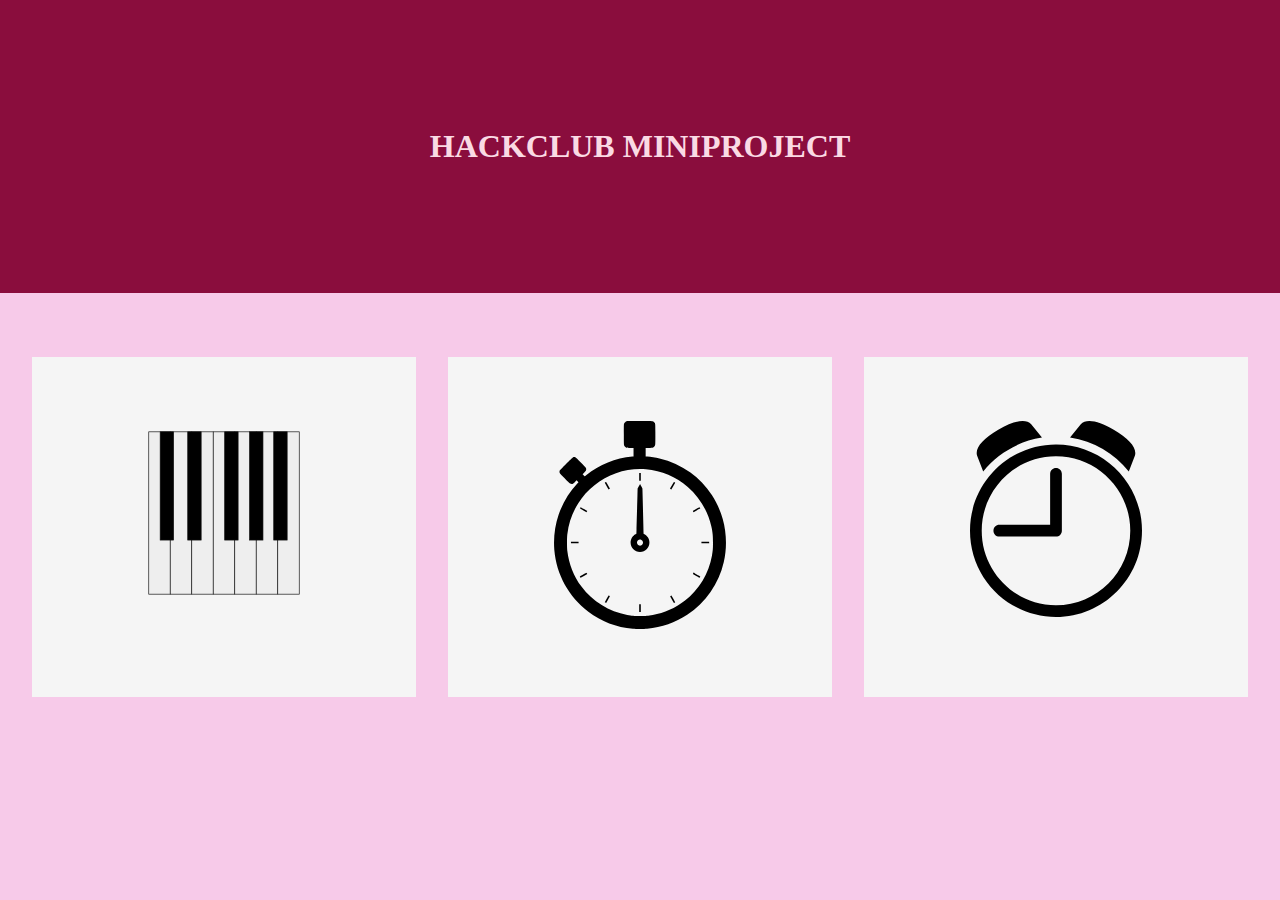
<file: index.html>
<!DOCTYPE html>
<html lang="en">
<head>
    <meta charset="UTF-8">
    <meta http-equiv="X-UA-Compatible" content="IE=edge">
    <meta name="viewport" content="width=device-width, initial-scale=1.0">
    <link rel="stylesheet" href="styles.css">
    <title>Hackclub miniproject</title>
</head>
<body>
    
    <div class="head">
        <h1>HACKCLUB MINIPROJECT</h1>
    
    </div>
    <div class="options">
        <div class="alarm option">
            <a href="./AlarmClockk/index.html">
                <img src="./AlarmClockk/alarmclock.svg" alt="alarm">
            </a>
        </div>
        <div class="stopwatch option">
            <a href="./stopWatchh/index.html">
                <img src="./stopWatchh/stopwatch.svg" alt="stopwatch">
            </a>
        </div>
        <div class="piano option">
            <a href="./ppiano/index.html">
                <img src="./ppiano/piano.svg" alt="piano">
            </a>
        </div>
    </div>

</body>
</html>
</file>
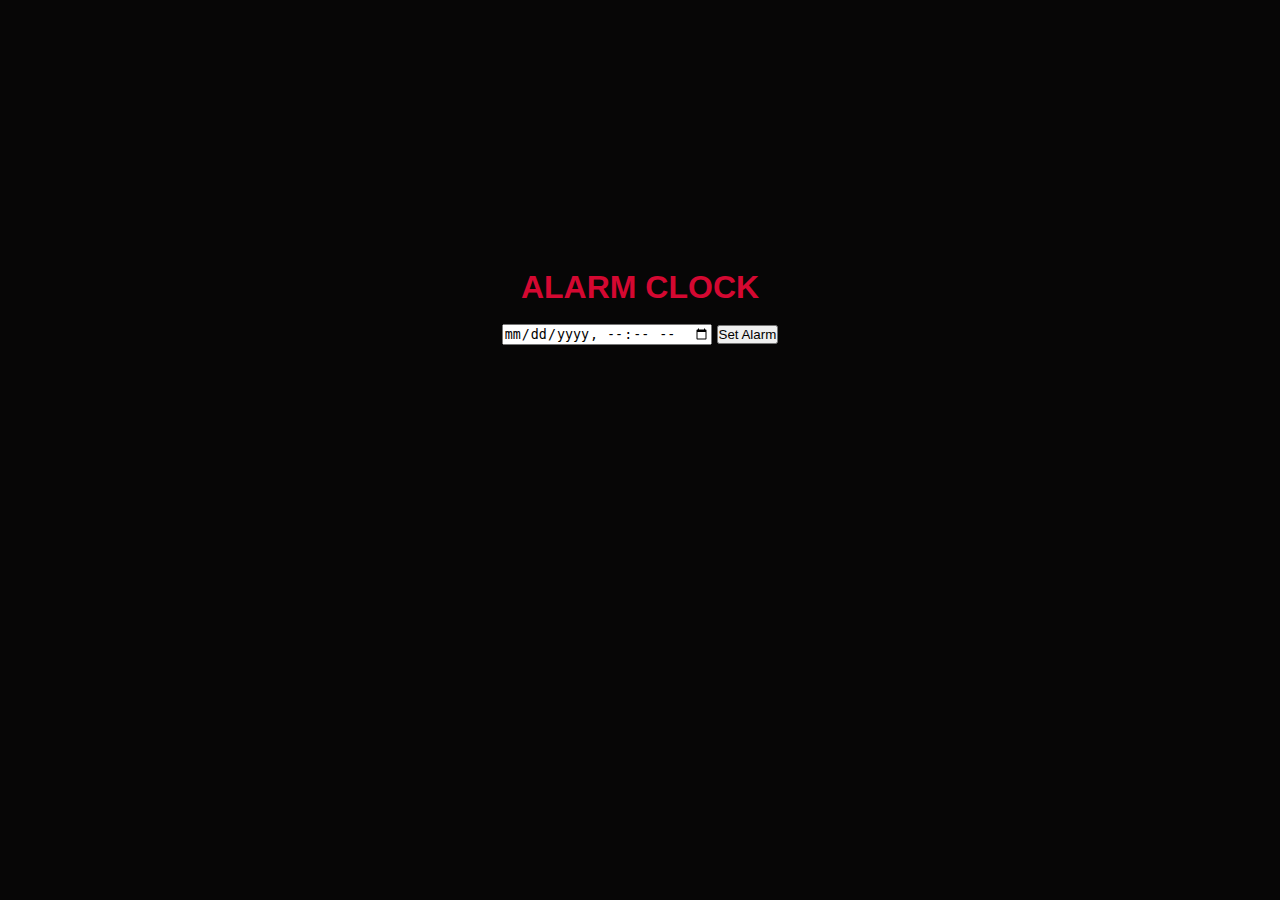
<file: AlarmClockk/index.html>
<!DOCTYPE html>
<html lang="en">
	<head>
		<meta charset="UTF-8" name="viewport" content="width=device-width, initial-scale=1"/>
		<link rel="stylesheet" type="text/css" href="styler.css"/>
        <title>Alarm Clock</title>
	</head>
<body>
	<div class="">
		<div class="head">
			<h1 class="text-primary"> ALARM CLOCK </h1>
		</div>
		<div><br>
			<input type="datetime-local" id="alarmTime"/>
			<button type="button" onclick="setAlarm(this);" id="alarmButton" class="btn btn-success"><span class="glyphicon glyphicon-time"></span> Set Alarm</button>
		</div>
		<br />
		<div id="selectButton" style="display:none;">
			<div>
				<button onclick="snoozeAlarm();" class="btn btn-warning"><span class="glyphicon glyphicon-pause"></span> Snooze 5 minutes</button>
				<button onclick="stopAlarm();" class="btn btn-danger"><span class="glyphicon glyphicon-stop"></span> Stop Alarm</button>
			</div>
		</div>
	</div>
 
<script src="script.js"></script>
</body>
</html>
</file>
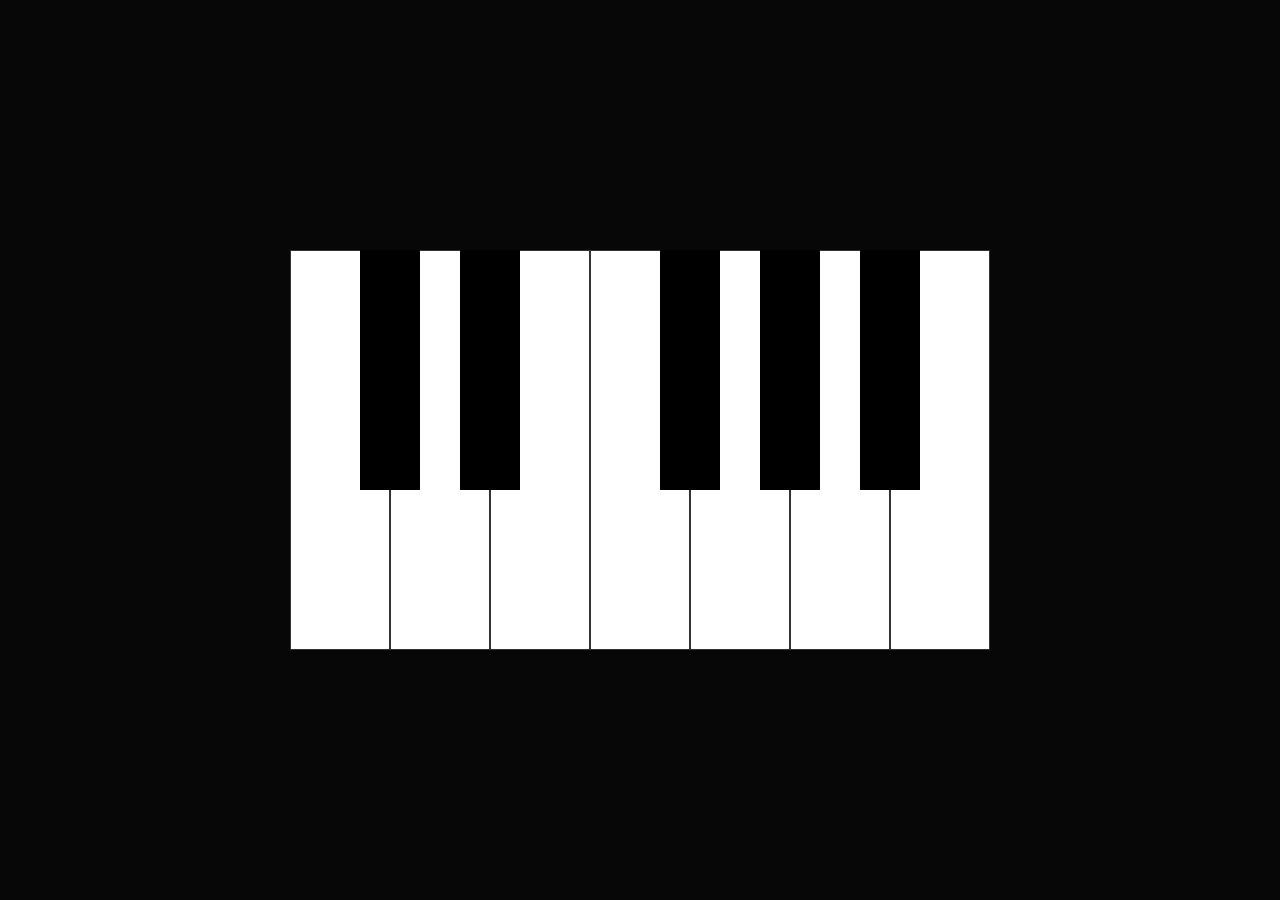
<file: ppiano/index.html>
<!DOCTYPE html>
<html lang="en">
<head>
  <meta charset="UTF-8">
  <meta name="viewport" content="width=device-width, initial-scale=1.0">
  <meta http-equiv="X-UA-Compatible" content="ie=edge">
  <link rel="stylesheet" href="style.css">
  <script src="script.js" defer></script>
  <title>Piano</title>
</head>
<body>
  <div class="piano">
    <div data-note="C" class="key white"></div>
    <div data-note="Db" class="key black"></div>
    <div data-note="D" class="key white"></div>
    <div data-note="Eb" class="key black"></div>
    <div data-note="E" class="key white"></div>
    <div data-note="F" class="key white"></div>
    <div data-note="Gb" class="key black"></div>
    <div data-note="G" class="key white"></div>
    <div data-note="Ab" class="key black"></div>
    <div data-note="A" class="key white"></div>
    <div data-note="Bb" class="key black"></div>
    <div data-note="B" class="key white"></div>
  </div>

  <audio id="C" src="Piano_notes_C.mp3"></audio>
  <audio id="Db" src="Piano_notes_Db.mp3"></audio>
  <audio id="D" src="Piano_notes_D.mp3"></audio>
  <audio id="Eb" src="Piano_notes_Eb.mp3"></audio>
  <audio id="E" src="Piano_notes_E.mp3"></audio>
  <audio id="F" src="Piano_notes_F.mp3"></audio>
  <audio id="Gb" src="Piano_notes_Gb.mp3"></audio>
  <audio id="G" src="Piano_notes_G.mp3"></audio>
  <audio id="Ab" src="Piano_notes_Ab.mp3"></audio>
  <audio id="A" src="Piano_notes_A.mp3"></audio>
  <audio id="Bb" src="Piano_notes_Bb.mp3"></audio>
  <audio id="B" src="Piano_notes_B.mp3"></audio>
</body>
</html>
</file>
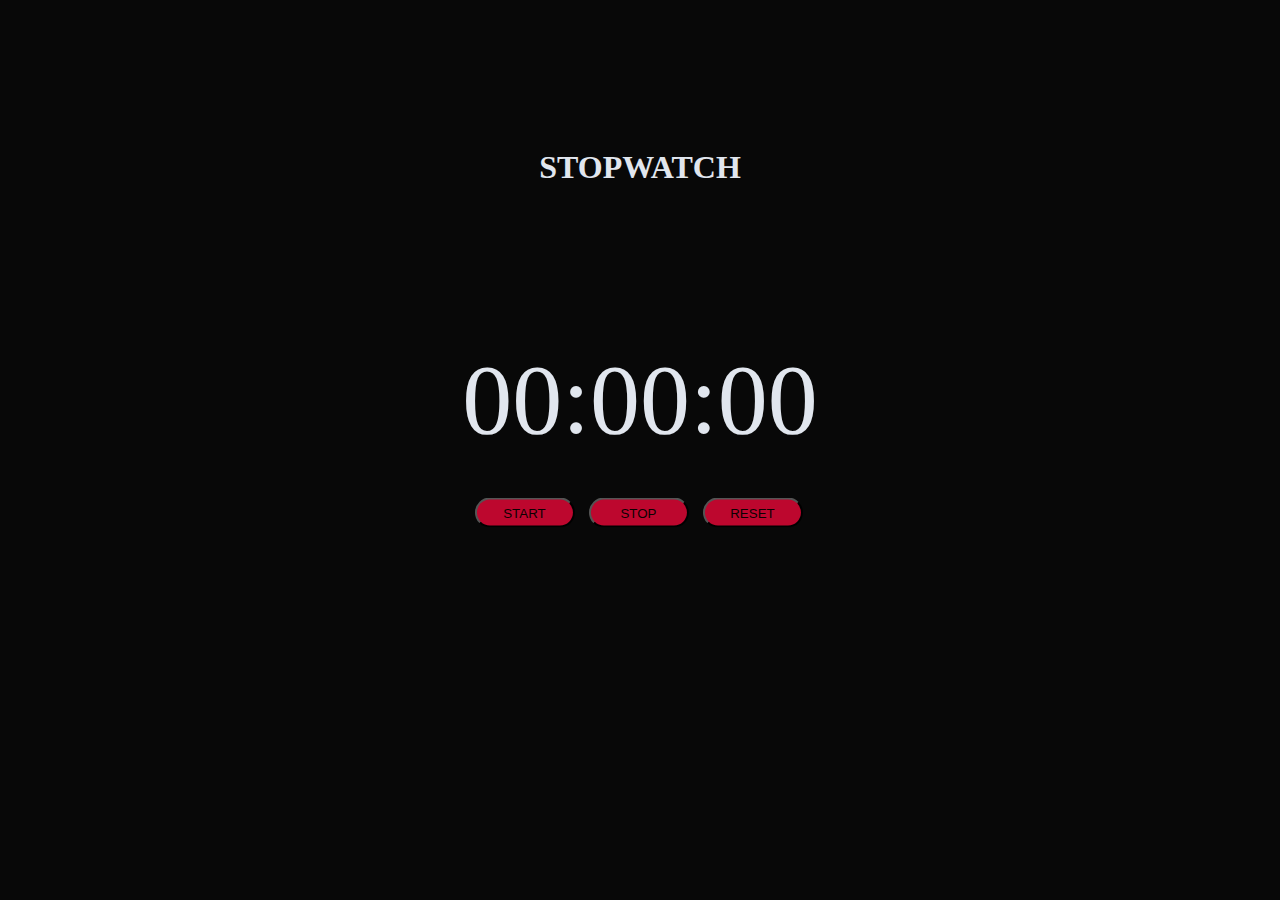
<file: stopWatchh/index.html>
<!DOCTYPE html>
<html lang="en">
<head>
    <meta charset="UTF-8">
    <meta http-equiv="X-UA-Compatible" content="IE=edge">
    <meta name="viewport" content="width=device-width, initial-scale=1.0">
    <link rel="stylesheet" href="stylee.css">
    <title>Stopwatch</title>
</head>
<body>
    <div class="stopwatch"> 
        <h1><span class="gold">STOPWATCH</span></h1>
        </div>
    <div id="stopwatch">
        00:00:00
    </div>
    <div class="controls">
        <ul id="buttons">
            <li><button onclick="startTimer()">START</button></li>
            <li><button onclick="stopTimer()">STOP</button></li>

            <li><button onclick="resetTimer()">RESET</button></li>
        </ul>
    </div>
    <script src="script.js"></script>
</body>
</html>
</file>
<file: styles.css>
@font-face {
    font-family: 'Phantom Sans';
    src: url('https://assets.hackclub.com/fonts/Phantom_Sans_0.7/Regular.woff')
        format('woff'),
      url('https://assets.hackclub.com/fonts/Phantom_Sans_0.7/Regular.woff2')
        format('woff2');
    font-weight: normal;
    font-style: normal;
    font-display: swap;
  }
  @font-face {
    font-family: 'Phantom Sans';
    src: url('https://assets.hackclub.com/fonts/Phantom_Sans_0.7/Italic.woff')
        format('woff'),
      url('https://assets.hackclub.com/fonts/Phantom_Sans_0.7/Italic.woff2')
        format('woff2');
    font-weight: normal;
    font-style: italic;
    font-display: swap;
  }
  @font-face {
    font-family: 'Phantom Sans';
    src: url('https://assets.hackclub.com/fonts/Phantom_Sans_0.7/Bold.woff')
        format('woff'),
      url('https://assets.hackclub.com/fonts/Phantom_Sans_0.7/Bold.woff2')
        format('woff2');
    font-weight: bold;
    font-style: normal;
    font-display: swap;
  }



*{
    margin: 0;
    padding: 0;
}

body{
    font-family: 'Phantom Sans';
    background-color: #f7cae9;
    text-align: center;
    
}

img{
    width: 45%;
    
}

.options{
    display: flex;
    flex-flow: row wrap;
    text-align: center;
    margin-bottom: 10%;
}

.option{
    position: relative;
    width: 30%;
    padding: 5% 0 5% 0;
    margin-top: 5%;
    margin-left: 2.5%;
    flex: none;
    background-color: whitesmoke;
    text-align: center;
}

.piano{
    order: 1;
    
}

.alarm{
    order: 3;
}

.stopwatch{
    order: 2;
}

.head{
    color: rgb(250, 218, 228);
    height: 50%;
    background-color: #8a0d3d;
    padding: 10%;
}

@media only screen and (max-width: 768px) {
    .option{
        position: relative;
        width: 95%;
        padding: 20% 0 20% 0;
        margin-top: 5%;
        margin-left: 2.5%;
        flex: none;
        background-color: white;
        text-align: center;
    } 
}
</file>
<file: AlarmClockk/styler.css>
@font-face {
    font-family: 'Phantom Sans';
    src: url('https://assets.hackclub.com/fonts/Phantom_Sans_0.7/Regular.woff')
        format('woff'),
      url('https://assets.hackclub.com/fonts/Phantom_Sans_0.7/Regular.woff2')
        format('woff2');
    font-weight: bold;
    font-style: italic;
    font-display: swap;
  }
  @font-face {
    font-family: 'Phantom Sans';
    src: url('https://assets.hackclub.com/fonts/Phantom_Sans_0.7/Italic.woff')
        format('woff'),
      url('https://assets.hackclub.com/fonts/Phantom_Sans_0.7/Italic.woff2')
        format('woff2');
    font-weight: bold;
    font-style: italic;
    font-display: swap;
  }
  @font-face {
    font-family: 'Phantom Sans';
    src: url('https://assets.hackclub.com/fonts/Phantom_Sans_0.7/Bold.woff')
        format('woff'),
      url('https://assets.hackclub.com/fonts/Phantom_Sans_0.7/Bold.woff2')
        format('woff2');
    font-weight: bold;
    font-style: italic;
    font-display: swap;
  }


*{
    margin: 0;
    padding: 0;
}
body{
    padding-top: 21%;
    color: rgb(212, 8, 49);
    background-color: #070606;    ;
    margin: 0;
    font-family: 'Lucida Sans', 'Lucida Sans Regular', 'Lucida Grande', 'Lucida Sans Unicode', Geneva, Verdana, sans-serif;
    text-align: center;
}
</file>
<file: ppiano/style.css>
*, *::before, *::after {
    box-sizing: border-box;
  }
  
  body {
    background-color: #080708;
    margin: 0;
    min-height: 100vh;
    display: flex;
    justify-content: center;
    align-items: center;
  }
  
  .piano {
    display: flex;
  }
  
  .key {
    height: calc(var(--width) * 4);
    width: var(--width);
  }
  
  .white {
    --width: 100px;
    background-color: white;
    border: 1px solid #333;
  }
  
  .white.active {
    background-color: #CCC;
  }
  
  .black {
    --width: 60px;
    background-color: black;
    margin-left: calc(var(--width) / -2);
    margin-right: calc(var(--width) / -2);
    z-index: 2;
  }
  
  .black.active {
    background-color: #333;
  }
</file>
<file: stopWatchh/stylee.css>
@font-face {
    font-family: 'Phantom Sans';
    src: url('https://assets.hackclub.com/fonts/Phantom_Sans_0.7/Regular.woff')
        format('woff'),
      url('https://assets.hackclub.com/fonts/Phantom_Sans_0.7/Regular.woff2')
        format('woff2');
    font-weight: normal;
    font-style: italic;
    font-display: auto;
  }
  @font-face {
    font-family: 'Phantom Sans';
    src: url('https://assets.hackclub.com/fonts/Phantom_Sans_0.7/Italic.woff')
        format('woff'),
      url('https://assets.hackclub.com/fonts/Phantom_Sans_0.7/Italic.woff2')
        format('woff2');
    font-weight: normal;
    font-style: italic;
    font-display: auto;
  }
  @font-face {
    font-family: 'Phantom Sans';
    src: url('https://assets.hackclub.com/fonts/Phantom_Sans_0.7/Bold.woff')
        format('woff'),
      url('https://assets.hackclub.com/fonts/Phantom_Sans_0.7/Bold.woff2')
        format('woff2');
    font-weight: bold;
    font-style: normal;
    font-display: swap;
  }


body {
    background: #0e060a;
    color: rgb(16, 107, 134);
    font-family: phantom sans;
}
button {
    width: 100px;
    height: 30px;
    border: 3px gradient white;
    border-radius: 50px;
    background: #bd072e;
    color: rgb(12, 1, 1);
    cursor: pointer;
    outline: none;
}

#stopwatch {
    font-size: 100px;
    position: absolute;
    font-family: Phantom Sans;
    top: 45%;
    left: 50%;
    transform: translate(-50%, -55%);
}
#buttons {
    position: absolute;
    top: 55%;
    left: 48.4%;
    transform: translate(-51.6%, -45%);
    
}
#buttons li {
    display: inline;
    padding-left: 10px;
}
body{
  padding-top: 10%;
  color: rgb(225, 230, 238);
  background-color: rgb(8, 8, 8);    
  margin: 0;
  font-family:'Times New Roman', Times, serif;
  text-align: center;
}
</file>
